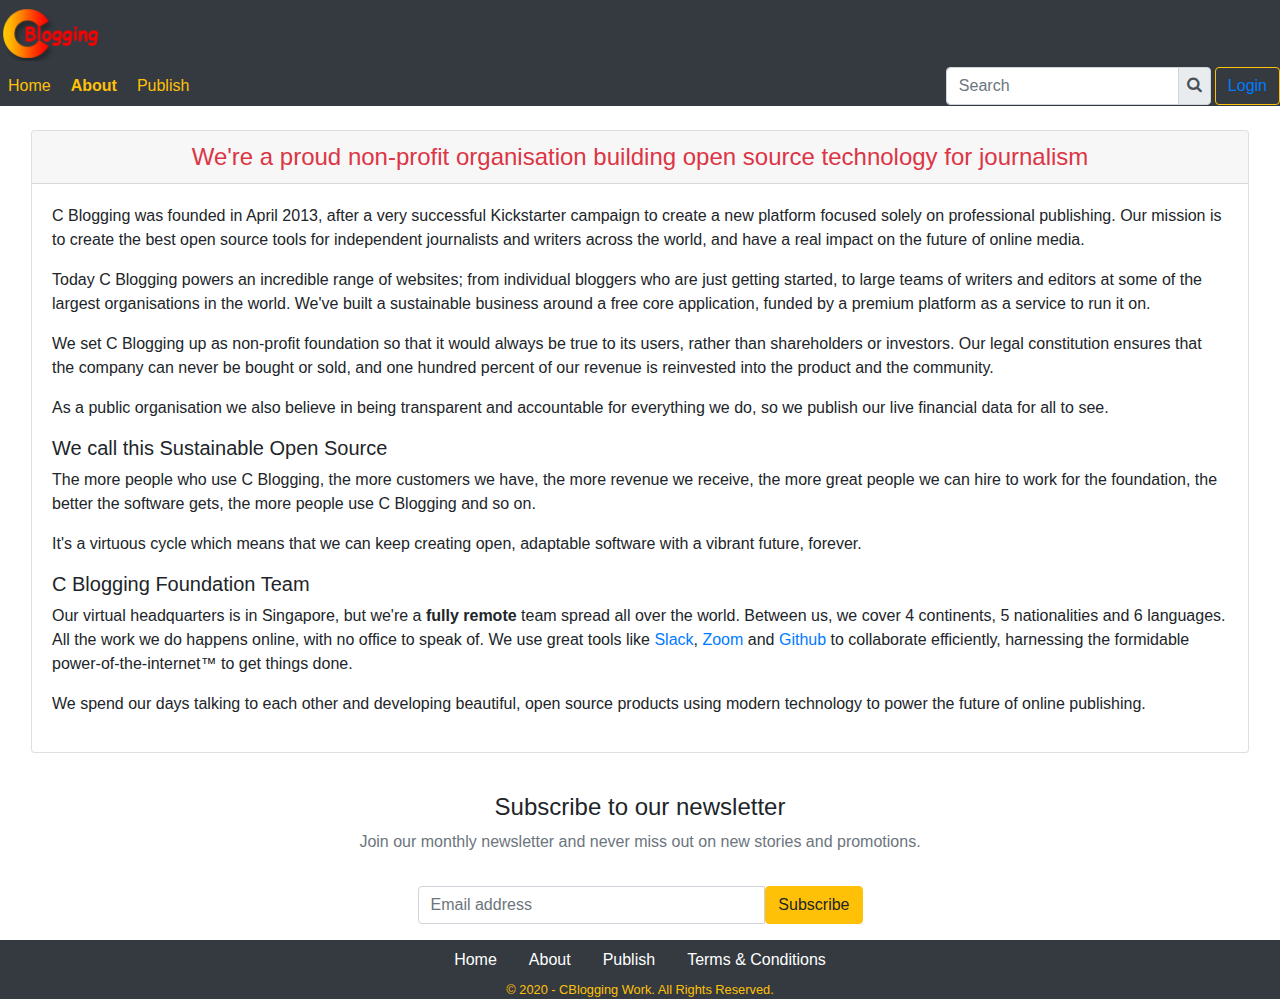
<file: about.html>
<!DOCTYPE html>
<html lang="en">
<head>
    <meta charset="UTF-8">
    <meta name="viewport" content="width=device-width, initial-scale=1.0">
    <title>SimpliBlog</title>
    <!-- CSS only -->
    <link rel="stylesheet" href="css/bootstrap.min.css" type="text/css">
    <link rel="stylesheet" href="css/font-awesome.min.css" type="text/css">
    <link rel="stylesheet" href="css/styles.css" type="text/css">
</head>
<body>
    
    <!-- header -->
    <header>
        <nav class="my-navbar navbar-expand-lg navbar-dark bg-dark ">
            <a class="navbar-brand" href="index.html"> <img src="images/c-logo.png" 
                alt="c_blog_logo" class="img-fluid" width="100" height="30"> </a>
            <button class="navbar-toggler" type="button" data-toggle="collapse" data-target="#navbar-supported-content" 
                    aria-controls="navbar-supported-content" aria-expanded="false" aria-label="Toggle navigation">
                    <span class="navbar-toggler-icon"></span>
            </button>
            <div class="collapse navbar-collapse" id="navbar-supported-content">
                <ul class="navbar-nav mr-auto mt-lg-0">
                    <li class="navr-item active pr-1"> 
                        <a class="nav-link text-warning" href="index.html"> Home </a> 
                    </li>
                    <li class="nav-item pr-1"> 
                        <a class="nav-link text-warning font-weight-bold" href="about.html"> About </a> 
                    </li>
                    <li class="nav-item pr-1"> 
                        <a class="nav-link text-warning" href="blog_post.html"> Publish </a> 
                    </li>
                </ul>
                <form class="form-inline">
                    <div class="mb-2 mb-lg-0 input-group">
                      <input type="text" class="form-control" placeholder="Search" aria-label="Username" 
                      aria-describedby="basic-addon1">
                      <div class="input-group-append">
                        <span class="input-group-text fa fa-search p-2" id="search"></span>
                      </div>
                    </div>
                </form>
                <button class="btn btn-outline-warning justify-content-centers ml-1" type="submit">
                    <a href="login_pg.html" target="_self" class="my-text-warning">Login</a>
                </button>            
            </div>
        </nav>
    </header>
    <!-- end header -->

    <!--start main-->
    <main class="main">
        <div class="container-fluid mt-4">
            <div class="row m-3">
                <article class="card mb-4">
                  <header class="card-header">
                      <h4 class="card-title text-danger text-center my-auto">We're a proud non-profit 
                          organisation building open source 
                          technology for journalism</h4>
                  </header>
              
                  <div class="card-body">
                      <p>C Blogging was founded in April 2013, after a very successful 
                          Kickstarter campaign to create a new platform focused solely on professional publishing. 
                          Our mission is to create the best open source tools for independent journalists and 
                          writers across 
                          the world, and have a real impact on the future of online media.</p>
                      <p>Today C Blogging powers an incredible range of websites; from individual bloggers 
                          who are 
                          just getting started, to large teams of writers and editors at some of the largest
                           organisations in the world. We've built a sustainable business around a free core
                            application, funded by a premium platform as a service to run it on.</p>
                      <p>We set C Blogging up as non-profit foundation so that it would always be true to its 
                          users, rather than shareholders or investors. Our legal constitution ensures that 
                          the company can never be bought or sold, and one hundred percent of our revenue
                           is reinvested into the product and the community.</p>
                      <p>As a public organisation we also believe in being transparent and accountable for 
                          everything we do, so we publish our live financial data for all to see.</p>
    
                      <h5>We call this Sustainable Open Source</h5>
                
                      <p>The more people who use C Blogging, the more customers we have, the more 
                          revenue we receive, the more great people we can hire to work for the 
                          foundation, the better the software gets, the more people use C Blogging and so on.</p>
                      <p>It's a virtuous cycle which means that we can keep creating open, 
                          adaptable software with a vibrant future, forever.</p>
          
                      <h5>C Blogging Foundation Team</h5>
      
                      <p>Our virtual headquarters is in Singapore, 
                          but we're a <strong>fully remote</strong> team spread all over the world. 
                          Between us, we cover 4 continents, 5 nationalities and 6 languages. 
                          All the work we do happens online, with no office to speak of. 
                          We use great tools like 
                          <a href="https://slack.com" target="_blank" 
                          rel="noopener noreferrer nofollow">Slack</a>, 
                          <a href="https://zoom.us" target="_blank" 
                          rel="noopener noreferrer nofollow">Zoom</a> and 
                          <a href="https://github.com" target="_blank" 
                          rel="noopener noreferrer nofollow">Github</a> 
                          to collaborate efficiently, harnessing the formidable power-of-the-internet™ 
                          to get things done.</p>
                      <p>We spend our days talking to each other and developing beautiful,
                           open source products using modern technology to power the future 
                           of online publishing.</p>
                </article>
                <!-- /.card -->
            </div>
          </div>
    </main>
    <!--end main-->

    <!--start newsletter-->
    <div class="site-newsletter">
        <div class="container">
          <div class="text-center">
            <h3 class="h4 mb-2">Subscribe to our newsletter</h3>
            <p class="text-muted">Join our monthly newsletter and never miss out on new stories and promotions.</p>
    
            <div class="row">
              <div class="col-xs-12 col-sm-9 col-md-7 col-lg-5 ml-auto mr-auto">
                <div class="input-group mb-3 mt-3">
                  <input type="text" class="form-control" placeholder="Email address" aria-label="Email address">
                  <span class="input-group-btn">
                    <button class="btn btn-warning" type="button">Subscribe</button>
                  </span>
                </div>
              </div>
            </div>
          </div>
        </div>
      </div>
    <!--end newsletter-->
    
     <!-- footer -->
    <footer>
        <div class="container-fluid bg-dark">
            <div class="row justify-content-center">
                <ul class="nav">
                    <li class="nav-item"> <a class="nav-link text-white active" 
                        href="index.html">Home </a> </li>
                    <li class="nav-item"> <a class="nav-link text-white" href="about.html"> About </a></li>
                    <li class="nav-item"> <a class="nav-link text-white" href="blog_post.html">Publish</a> </li>
                    <li class="nav-item"> <a class="nav-link text-white" href="terms_and_condition.html">Terms & Conditions</a></li>
                </ul>
            </div>
            <div class="row justify-content-center">
                <small class="text-warning">&copy; 2020 - CBlogging Work. All Rights Reserved. </small>
            </div>
        </div>
    </footer>
    <!-- end footer -->

    <!-- JS only-->
    <script src="js/jquery-3.5.1.min.js"></script>
    <script src="js/bootstrap.min.js"></script> 
    <script src="js/custom_script.js"></script>
</body>
</html>
</file>
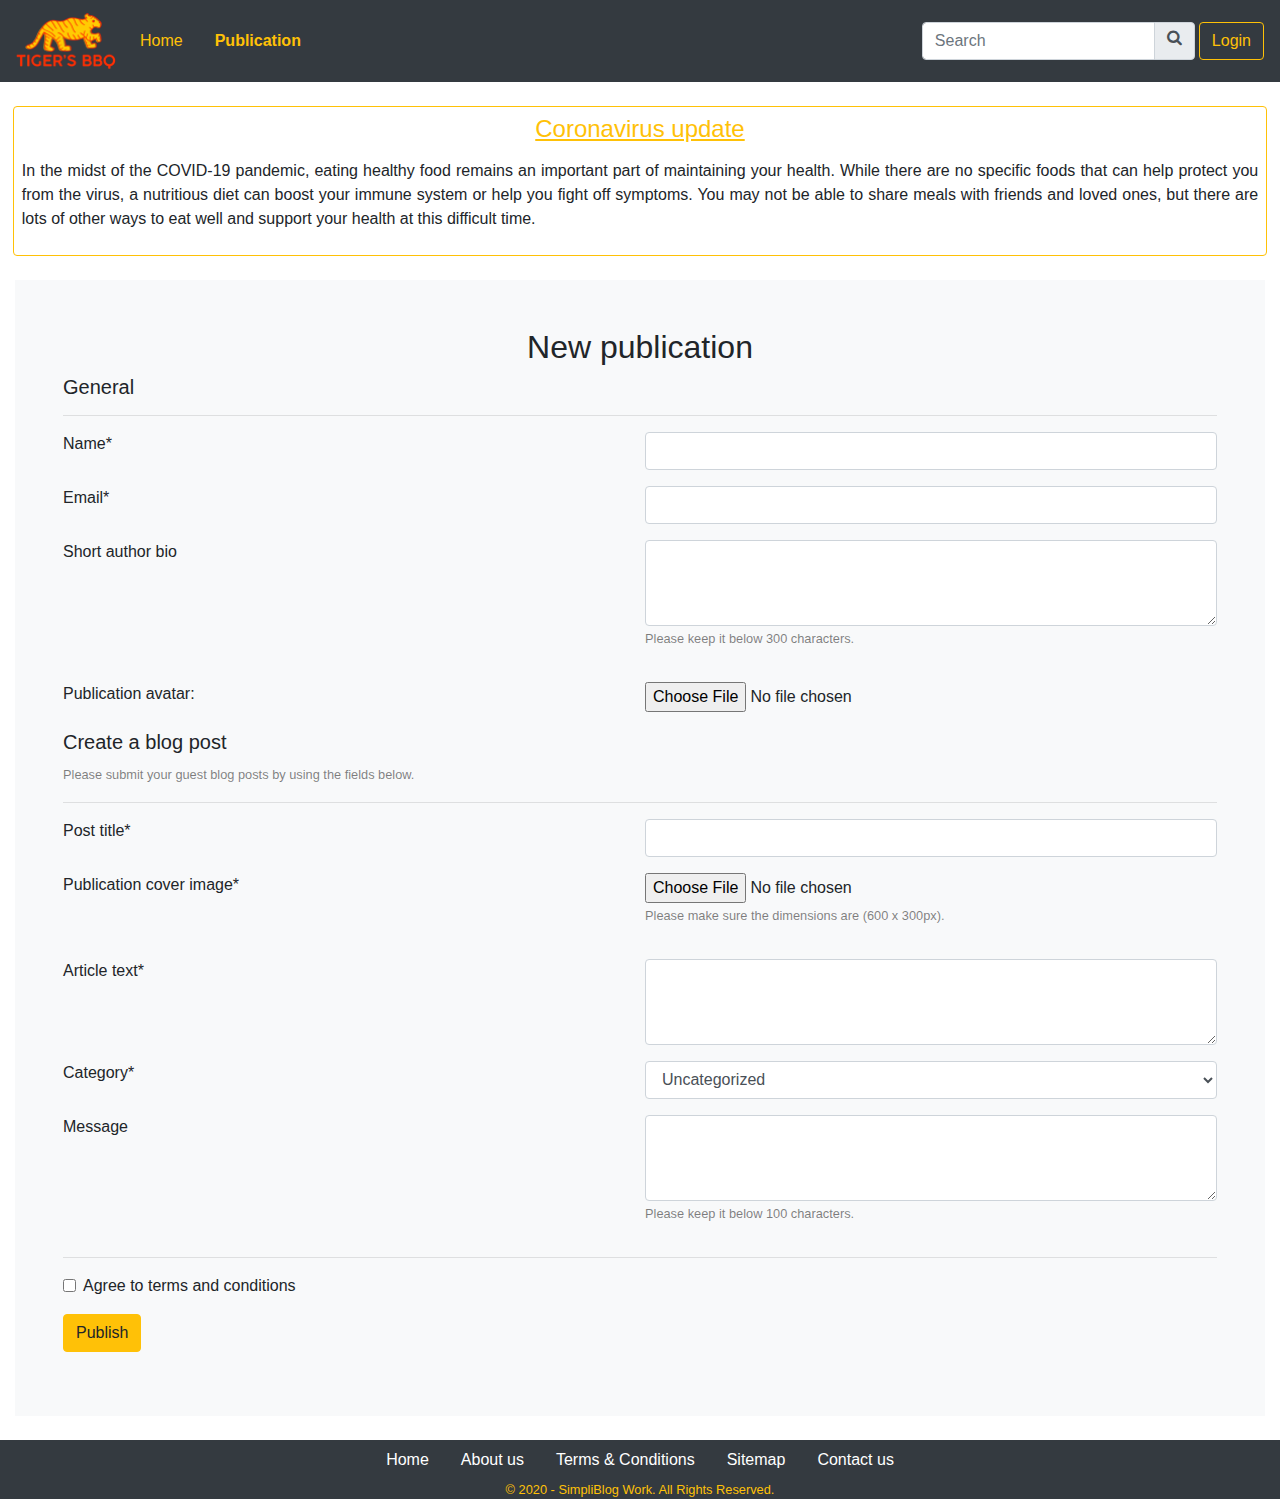
<file: blog_post.html>
<!DOCTYPE html>
<html lang="en">
<head>
    <meta charset="UTF-8">
    <meta name="viewport" content="width=device-width, initial-scale=1.0">
    <title>SimpliBlog</title>
    <!-- CSS only -->
    <link rel="stylesheet" href="css/bootstrap.min.css" type="text/css">
    <link rel="stylesheet" href="css/font-awesome.min.css" type="text/css">
    <link rel="stylesheet" href="css/styles.css" type="text/css">
</head>
<body>
    <!-- header -->
    <header>
        <nav class="navbar navbar-expand-md navbar-dark bg-dark ">
            <a class="navbar-brand" href="#"> <img src="images/logo.png" alt="logo" class="img-fluid" width="100" height="30"> </a>
            <button class="navbar-toggler" type="button" data-toggle="collapse" data-target="#navbar-supported-content" 
                    aria-controls="navbar-supported-content" aria-expanded="false" aria-label="Toggle navigation">
                    <span class="navbar-toggler-icon"></span>
            </button>
            <div class="collapse navbar-collapse" id="navbar-supported-content">
                <ul class="navbar-nav mr-auto mt-2 mt-lg-0">
                    <li class="navr-item active pr-3"> 
                        <a class="nav-link text-warning" href="index.html"> Home </a> 
                    </li>
                    <li class="nav-item pr-3"> 
                        <a class="nav-link text-warning font-weight-bold" href="blog_post.html"> Publication </a> 
                    </li>
                </ul>
                <form class="form-inline">
                    <div class="input-group">
                      <input type="text" class="form-control" placeholder="Search" aria-label="Username" 
                      aria-describedby="basic-addon1">
                      <div class="input-group-append">
                        <span class="input-group-text fa fa-search" id="search"></span>
                      </div>
                    </div>
                </form>
                <button class="btn btn-outline-warning justify-content-centers ml-1" type="submit">
                    <a href="login_pg.html" target="_blank" class="text-warning">Login</a>
                </button>            
            </div>
        </nav>
    </header>
    <!-- end header -->

    <div class="main">
        <div class="container-fluid mt-4">
            <div class="row">
                <div id="coronavirus-box" class="border border-warning rounded">
                    <h4 class="text-center text-warning mt-2"><u>Coronavirus update</u></h4>
                    <p class="p-2">In the midst of the COVID-19 pandemic, eating healthy food remains an important part of maintaining your health. While there are no specific foods that can help protect you from the virus, a nutritious diet can boost your immune system or help you fight off symptoms. You may not be able to share meals with friends and loved ones, but there are lots of other ways to eat well and support your health at this difficult time.</p>
                 </div>
            </div>
            <form class="mt-4 mb-4 bg-light p-5" name="myPublicationForm" action="/action_page.php" onsubmit="return validate_Publication_Form()" method="POST">
                <h2 class="text-center">New publication</h2>
                <h5>General</h5>
                <hr />
                <div class="form-row form-group">
                    <div class="col-md-4"><label for="userid">Name*</label></div>
                    <div class="col-md-6 offset-2"><input class="form-control" type="text" name="name" required></div>
                </div>
                <div class="form-row form-group">
                    <div class="col-md-4"><label for="email">Email*</label></div>
                    <div class="col-md-6 offset-2"><input class="form-control" type="email" name="email" required></div>
                </div>
                <div class="form-row form-group">
                    <div class="col-md-4"><label for="userid">Short author bio</label></div>
                    <div class="col-md-6 offset-2">
                        <textarea class="form-control" id="short_author_bio" autocomplete="on" rows="3" cols="30"></textarea>
                        <p class="text-black-50"><small>Please keep it below 300 characters.</small></p>
                    </div>
                </div>
                <div class="form-row form-group"> 
                    <div class="col-md-4"><label>Publication avatar:</label></div>
                    <div class="col-md-6 offset-2"><input id="image" type="file" name="publication_avatar" placeholder="Profile Photo" capture></div>
                </div>
                <h5>Create a blog post</h5>
                <p class="text-black-50"><small>Please submit your guest blog posts by using the fields below.</small></p>
                <hr />
                <div class="form-row form-group">
                    <div class="col-md-4"><label for="post_title">Post title*</label></div>
                    <div class="col-md-6 offset-2"><input class="form-control" type="text" name="tagline" required></div>
                </div>
                <div class="form-row form-group"> 
                    <div class="col-md-4"><label>Publication cover image*</label></div>
                    <div class="col-md-6 offset-2"><input id="image" type="file" name="publication_cover_image" placeholder="Photo" required="" capture>
                    <p class="text-black-50"><small>Please make sure the dimensions are (600 x 300px).</small></p>
                    </div>
                </div>
                <div class="form-row form-group">
                    <div class="col-md-4"><label for="article_text">Article text*</label></div>
                    <div class="col-md-6 offset-2">
                        <textarea class="form-control" id="article_text" autocomplete="on" rows="3" cols="30" required></textarea>
                    </div>
                </div>
                <div class="form-row form-group">
                    <div class="col-md-4">
                        <label for="category">Category*</label>
                    </div>
                    <div class="col-md-6 offset-2">
                        <select id="category" class="form-control">
                            <option value="1"> Uncategorized</option>
                            <option value="22"> Announcement</option>
                            <option value="42"> WordPress Tutorials</option>
                            <option value="8765"> Showcases</option>
                            <option value="65"> Marketing</option>
                    </select>
                    </div>
                </div>
                <div class="form-row form-group">
                    <div class="col-md-4"><label for="message">Message</label></div>
                    <div class="col-md-6 offset-2">
                        <textarea class="form-control" id="message" autocomplete="on" rows="3" cols="30"></textarea>
                        <p class="text-black-50"><small>Please keep it below 100 characters.</small></p>
                    </div>
                </div>
                <hr/>
                <div class="form-group">
                    <div class="form-check">
                      <input class="form-check-input" type="checkbox" value="" id="invalidCheck" required>
                      <label class="form-check-label" for="invalidCheck">
                        Agree to terms and conditions
                      </label>
                      <div class="invalid-feedback">
                        You must agree before submitting.
                      </div>
                    </div>
                  </div>
                  <div class="form-group">
                    <button class="btn btn-warning" type="submit" name="publish">Publish</button>
                  </div>
            </form>       
        </div>
    </div>
               
    <footer>
        <div class="container-fluid bg-dark">
            <div class="row justify-content-center">
                <ul class="nav">
                    <li class="nav-item"> <a class="nav-link text-white active" href="#">Home </a> </li>
                    <li class="nav-item"> <a class="nav-link text-white" href="#"> About us</a></li>
                    <li class="nav-item"> <a class="nav-link text-white" href="#">Terms & Conditions</a></li>
                    <li class="nav-item"> <a class="nav-link text-white" href="#">Sitemap </a> </li>
                    <li class="nav-item"> <a class="nav-link text-white" href="#"> Contact us </a></li>
                </ul>
            </div>
            <div class="row justify-content-center">
                <small class="text-warning">&copy; 2020 - SimpliBlog Work. All Rights Reserved. </small>
            </div>
        </div>
    </footer>
    <!-- end footer -->
    

    <!-- JS only-->
    <script src="js/jquery-3.5.1.min.js"></script>
    <script src="js/bootstrap.min.js"></script> 
    <script src="js/custom_script.js"></script>
</body>
</html>
</file>
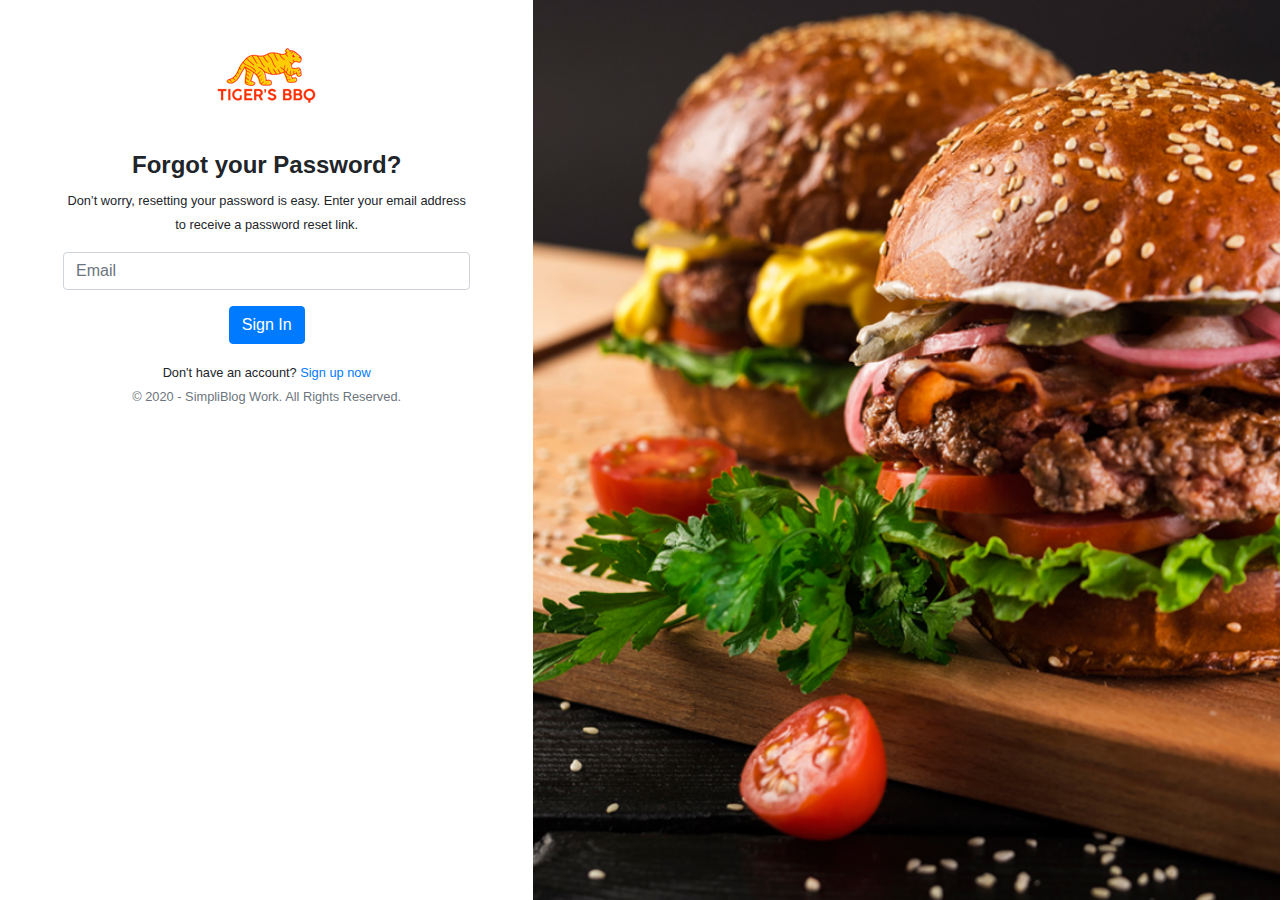
<file: forgot-password.html>
<!DOCTYPE html>
<html lang="en">
<head>
    <meta charset="UTF-8">
    <meta name="viewport" content="width=device-width, initial-scale=1.0">
    <title>SimpliBlog</title>
    <!-- CSS only -->
    <link rel="stylesheet" href="css/bootstrap.min.css" type="text/css">
    <link rel="stylesheet" href="css/font-awesome.min.css" type="text/css">
    <link rel="stylesheet" href="css/styles.css" type="text/css">
</head>
<body>
    <!-- main -->
    <div class="container-fluid">
        <div class="row">
            <div class="col-12 col-sm-12 col-lg-5 text-center">
                <!-- Form Login -->
                <div class="card d-block w-100 no_border">
                    <div class="card-header my_card_header mt-5">
                        <img src="images/logo.png" alt="logo image">
                    </div>
                    <div class="card-body p-5">
                        <h4 class="card-title font-weight-bold mb-2">Forgot your Password?</h4>
                        <p class="card-text">
                            <small>Don’t worry, resetting your password is easy.
                                Enter your email address to receive a password
                                reset link.</small>
                        </p>
                        <form name="mySigninForm" action="/action_page.php" onsubmit="return validate_Signin_Form()" method="POST">
                            <!-- form-group// -->
                            <div class="form-group">
                                <input class="form-control" placeholder="Email" type="email" required>
                            </div> 
                            <!-- form-group // -->
                            <div class="form-group">
                                <button type="submit" class="btn btn-primary" name="login">Sign In</button>
                            </div> 
                            <!-- form-group// -->
                        </form>
                        <div class="redirect">
                            <small>Don't have an account?<a href="register.html"> Sign up now</a></small>
                        </div>
                        <div class="card-footer my_card_footer text-muted">
                            <small>&copy; 2020 - SimpliBlog Work. All Rights Reserved. </small>
                        </div>
                    </div> 
                    <!-- card-body // -->
                </div> 
                <!-- card // -->
            </div>
            <div class="col-12 col-lg-7 hidden-md hidden-sm hidden-xs my_card_bg_image">
                <div class="transbox">
                </div>
              </div>
        </div>
    </div>
    <!-- end main -->
    
    <!-- JS only-->
    <script src="js/jquery-3.5.1.min.js"></script>
    <script src="js/bootstrap.min.js"></script>    
    <script src="js/custom_script.js"></script>
</body>
</html>
</file>
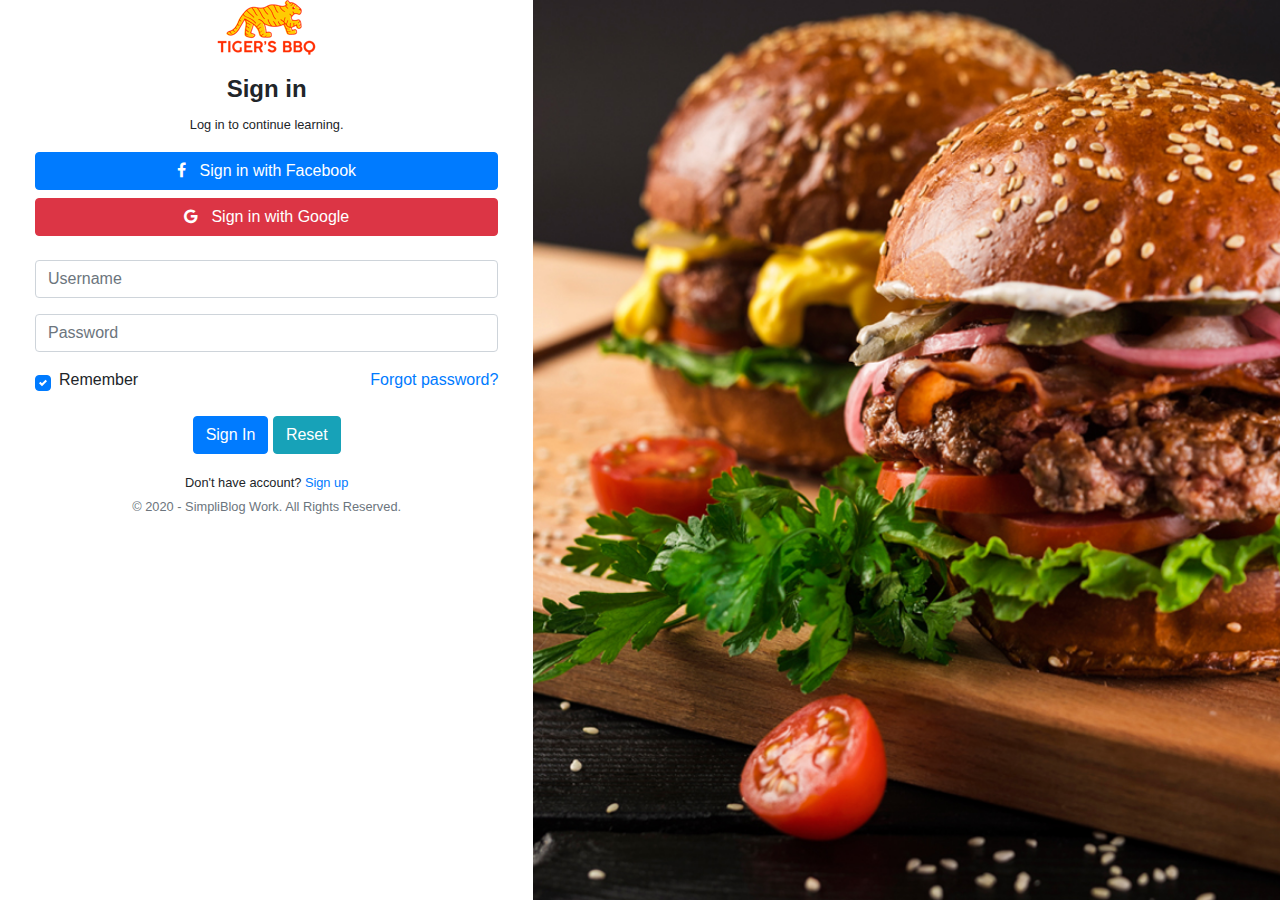
<file: login_pg.html>
<!DOCTYPE html>
<html lang="en">
<head>
    <meta charset="UTF-8">
    <meta name="viewport" content="width=S, initial-scale=1.0">
    <title>SimpliBlog</title>
    <!-- CSS only -->
    <link rel="stylesheet" href="css/bootstrap.min.css" type="text/css">
    <link rel="stylesheet" href="css/font-awesome.min.css" type="text/css">
    <link rel="stylesheet" href="css/styles.css" type="text/css">
</head>
<body>
    <!-- main -->
    <div class="container-fluid overflow-hidden">
        <div class="row">
            <div class="col-12 col-sm-12 col-lg-5 text-center">
                <!-- Form Login -->
                <div class="card d-block w-100 no_border">
                    <div class="card-header my_card_header">
                        <img src="images/logo.png" alt="logo image">
                    </div>
                    <div class="card-body">
                        <h4 class="card-title font-weight-bold mb-2">Sign in</h4>
                        <p class="card-text">
                            <small>Log in to continue learning.</small>
                        </p>
                        <form name="mySigninForm" action="/action_page.php" onsubmit="return validate_Signin_Form()" method="POST">
                            <a href="https://www.facebook.com/" target="_blank" 
                               class="btn btn-primary btn-block mb-2 text-white"> 
                                <i class="fa fa-facebook"></i> &nbsp; Sign in with Facebook
                            </a>
                            <a href="https://accounts.google.com/signin/v2/identifier?continue=https%3A%2F%2Fmail.google.com%2Fmail%2F&service=mail&sacu=1&rip=1&flowName=GlifWebSignIn&flowEntry=ServiceLogin" 
                            class="btn btn-danger btn-block mb-4" target="_blank"> 
                                <i class="fa fa-google"></i> &nbsp; Sign in with Google
                            </a>
                            <!-- form-group// -->
                            <div class="form-group">
                                <input class="form-control" placeholder="Username" type="text" required>
                            </div> 
                            <!-- form-group// -->
                            <div class="form-group">
                                <input class="form-control" placeholder="Password" type="password" required>
                            </div> 
                            <!-- form-group// -->
                            <div class="form-group clearfix">
                                <a href="forgot-password.html" class="float-right">Forgot password?</a>
                                <label class="float-left custom-control custom-checkbox"> <input type="checkbox"
                                        class="custom-control-input" checked="true">
                                    <span class="custom-control-label"> Remember </span>
                                </label>
                            </div> 
                            <!-- form-group // -->
                            <div class="form-group">
                                <button type="submit" class="btn btn-primary" name="login">Sign In</button>
                                <button type="reset" class="btn btn-info">Reset</button>  
                            </div> 
                            <!-- form-group// -->
                        </form>
                        <div class="redirect">
                            <small>Don't have account? <a href="register.html">Sign up</a></small>
                        </div>                       
                        <div class="card-footer my_card_footer text-muted" >
                            <small>&copy; 2020 - SimpliBlog Work. All Rights Reserved. </small>
                        </div>
                    </div> 
                    <!-- card-body // -->
                </div> 
                <!-- card // -->
            </div>
            <div class="col-12 col-lg-7 hidden-md hidden-sm hidden-xs my_card_bg_image">
              <div class="transbox"></div>
            </div>
        </div>
    </div>
    <!-- end main -->
    
    <!-- JS only-->
    <script src="js/jquery-3.5.1.min.js"></script>
    <script src="js/bootstrap.min.js"></script>    
    <script src="js/custom_script.js"></script>
</body>
</html>
</file>
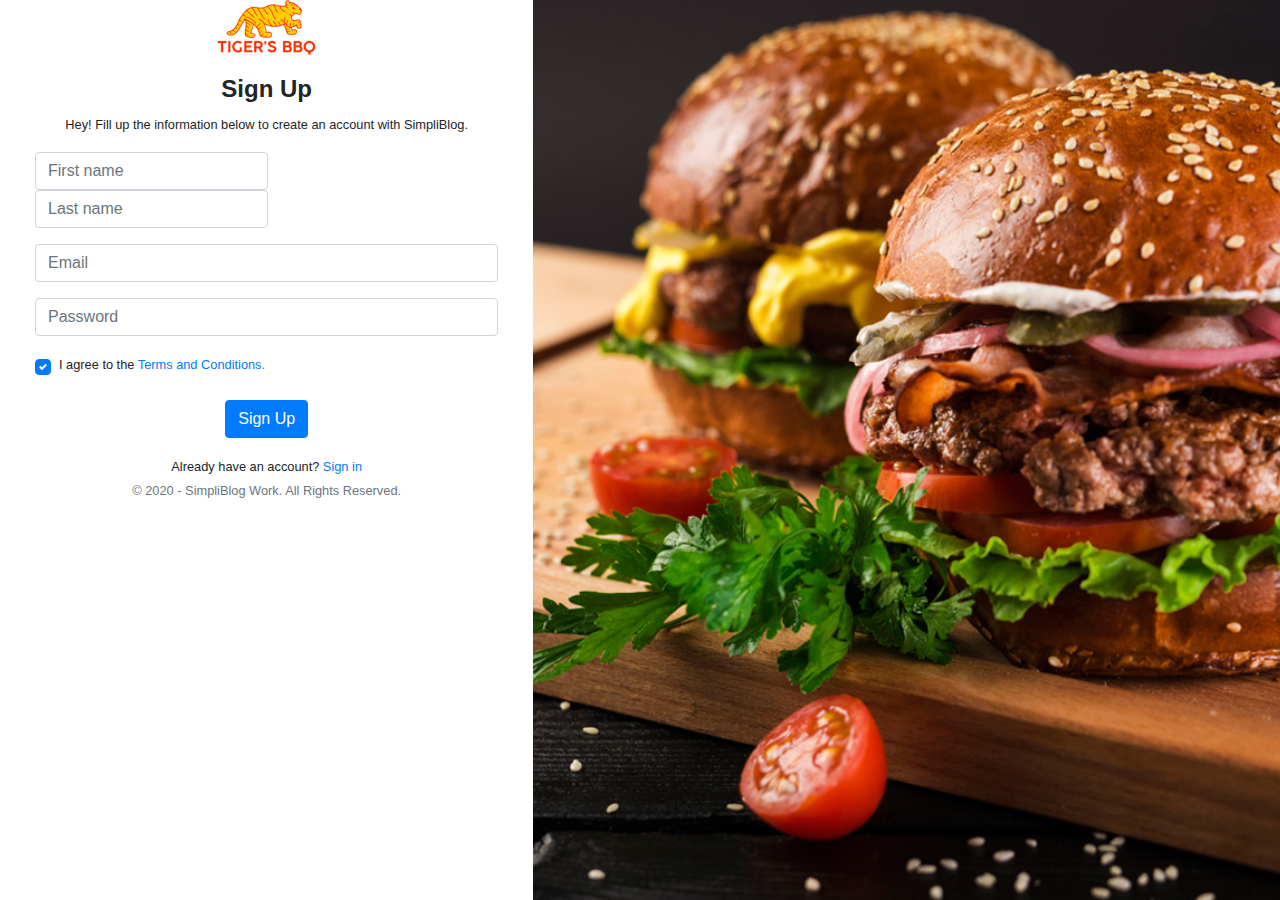
<file: register.html>
<!DOCTYPE html>
<html lang="en">
<head>
    <meta charset="UTF-8">
    <meta name="viewport" content="width=device-width, initial-scale=1.0">
    <title>SimpliBlog</title>
    <!-- CSS only -->
    <link rel="stylesheet" href="css/bootstrap.min.css" type="text/css">
    <link rel="stylesheet" href="css/font-awesome.min.css" type="text/css">
    <link rel="stylesheet" href="css/styles.css" type="text/css">
</head>
<body>
        <!-- main -->
        <div class="container-fluid">
            <div class="row">
                <div class="col-12 col-sm-12 col-lg-5 text-center">
                    <!-- Form Login -->
                    <div class="card text-center d-block w-100 no_border">
                        <div class="card-header my_card_header">
                            <img src="images/logo.png" alt="logo image">
                        </div>
                        <div class="card-body">
                            <h4 class="card-title font-weight-bold mb-2">Sign Up</h4>
                            <p class="card-text">
                                <small>Hey! Fill up the information below to create an account with SimpliBlog.</small> 
                            </p>
                            <form name="mySignupForm" 
                                  action="/action_page.php" 
                                  onsubmit="return validate_Signup_Form()" 
                                  method="POST">

                                <!-- form-group// -->
                                <div class="form-group form-inline">
                                    <input class="form-control" placeholder="First name" type="text" required>
                                    <input class="form-control" placeholder="Last name" type="text" required>
                                </div> 
                                <!-- form-group// -->
                                <div class="form-group">
                                    <input class="form-control" placeholder="Email" type="email" required>
                                </div> 
                                
                                <!-- form-group// -->
                                <div class="form-group">
                                    <input class="form-control" placeholder="Password" type="password" required>
                                </div> 
                                <!-- form-group// -->
                                <div class="form-group clearfix">
                                    <label class="float-left custom-control custom-checkbox"> <input type="checkbox"
                                            class="custom-control-input" checked="true">
                                        <span class="custom-control-label"> 
                                            <small>I agree to the <a href="#">Terms and Conditions.</a> </small> 
                                        </span>
                                    </label>
                                </div> 
                                <!-- form-group // -->
                                <div class="form-group">
                                    <button type="submit" class="btn btn-primary" name="register">Sign Up</button>
                                </div> 
                                <!-- form-group// -->
                            </form>
                            <!--end form //-->
                            <div class="redirect"> 
                                <small>Already have an account?<a href="login_pg.html"> Sign in</a></small> 
                            </div>
                            <div class="card-footer my_card_footer text-muted">
                                <small>&copy; 2020 - SimpliBlog Work. All Rights Reserved. </small>
                            </div>
                        </div> 
                        <!-- card-body // -->
                    </div> 
                    <!-- card // -->
                </div>
                <div class="col-12 col-lg-7 hidden-md hidden-sm hidden-xs my_card_bg_image">
                    <div class="transbox">
                    </div>
                  </div>
            </div>
        </div>
        <!-- end main -->
    <!-- JS only-->
    <script src="js/jquery-3.5.1.min.js"></script>
    <script src="js/bootstrap.min.js"></script>    
    <script src="js/custom_script.js"></script>
</body>
</html>
</file>
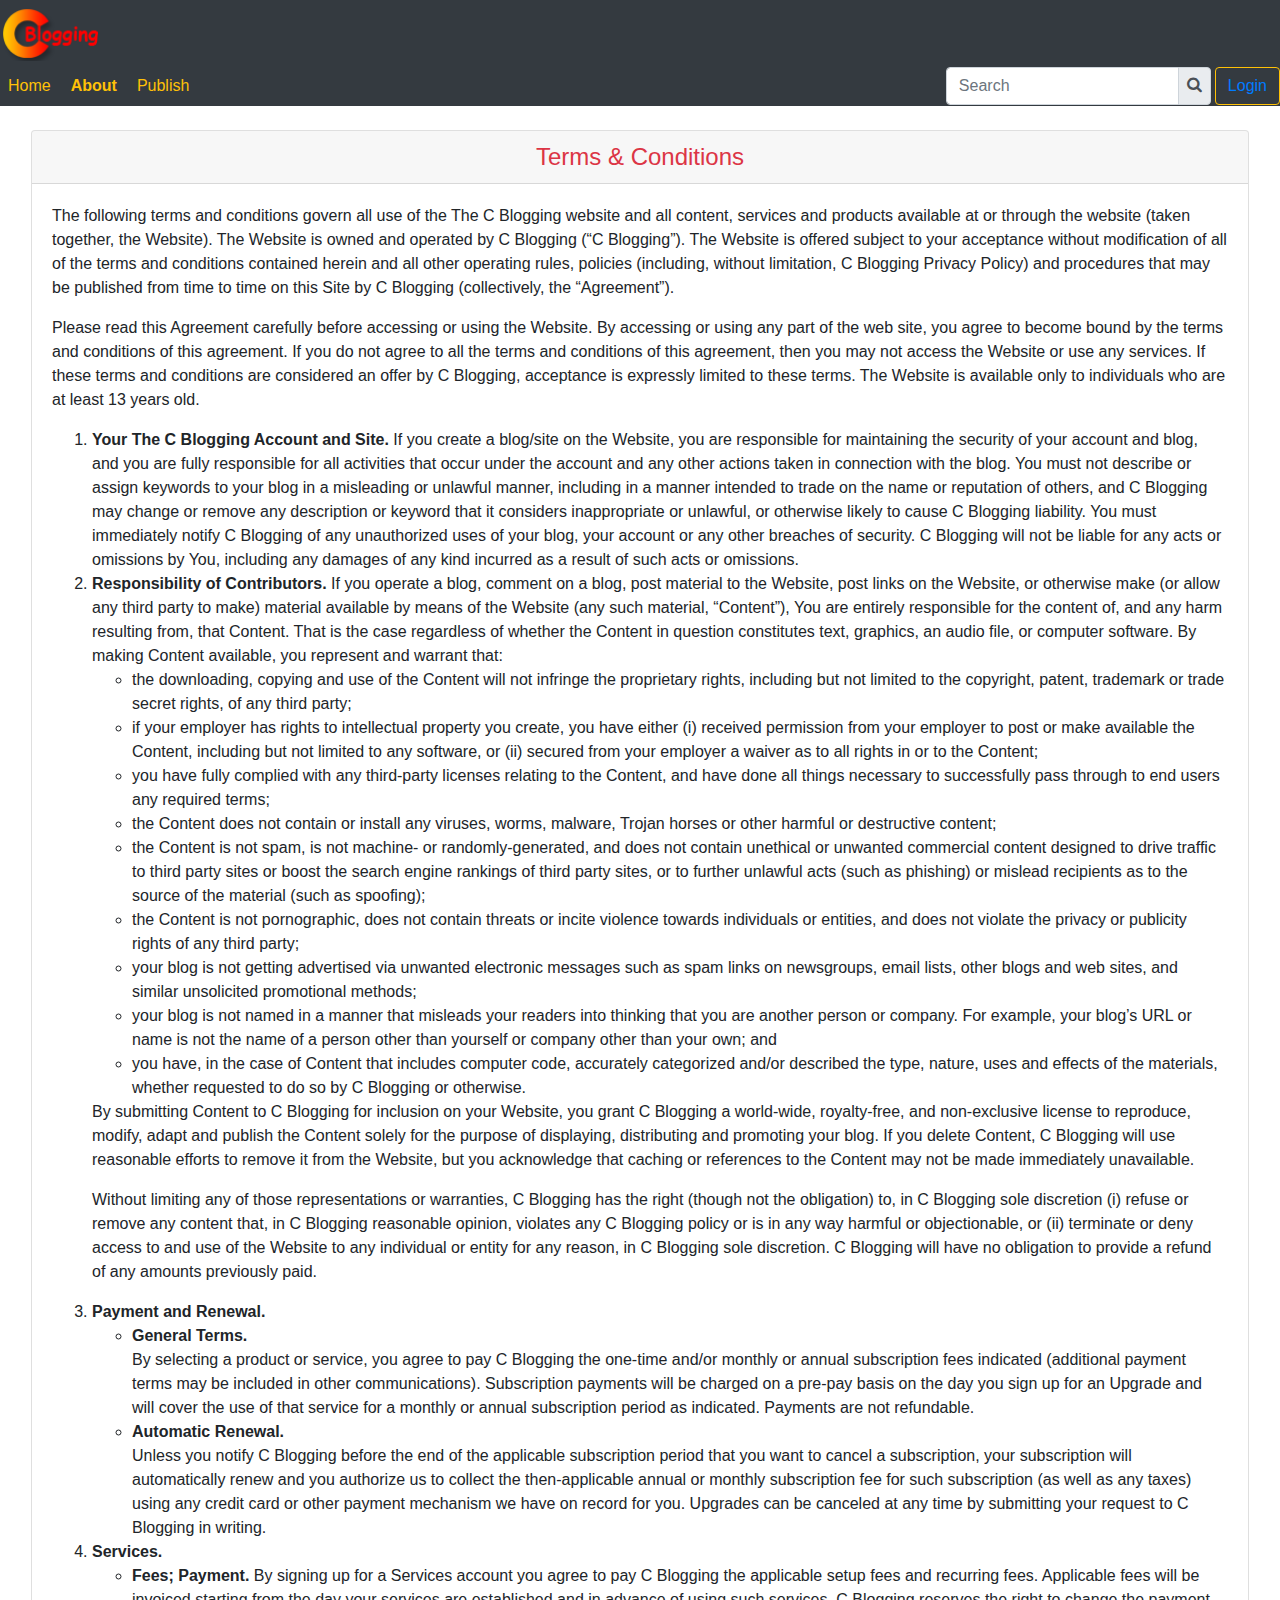
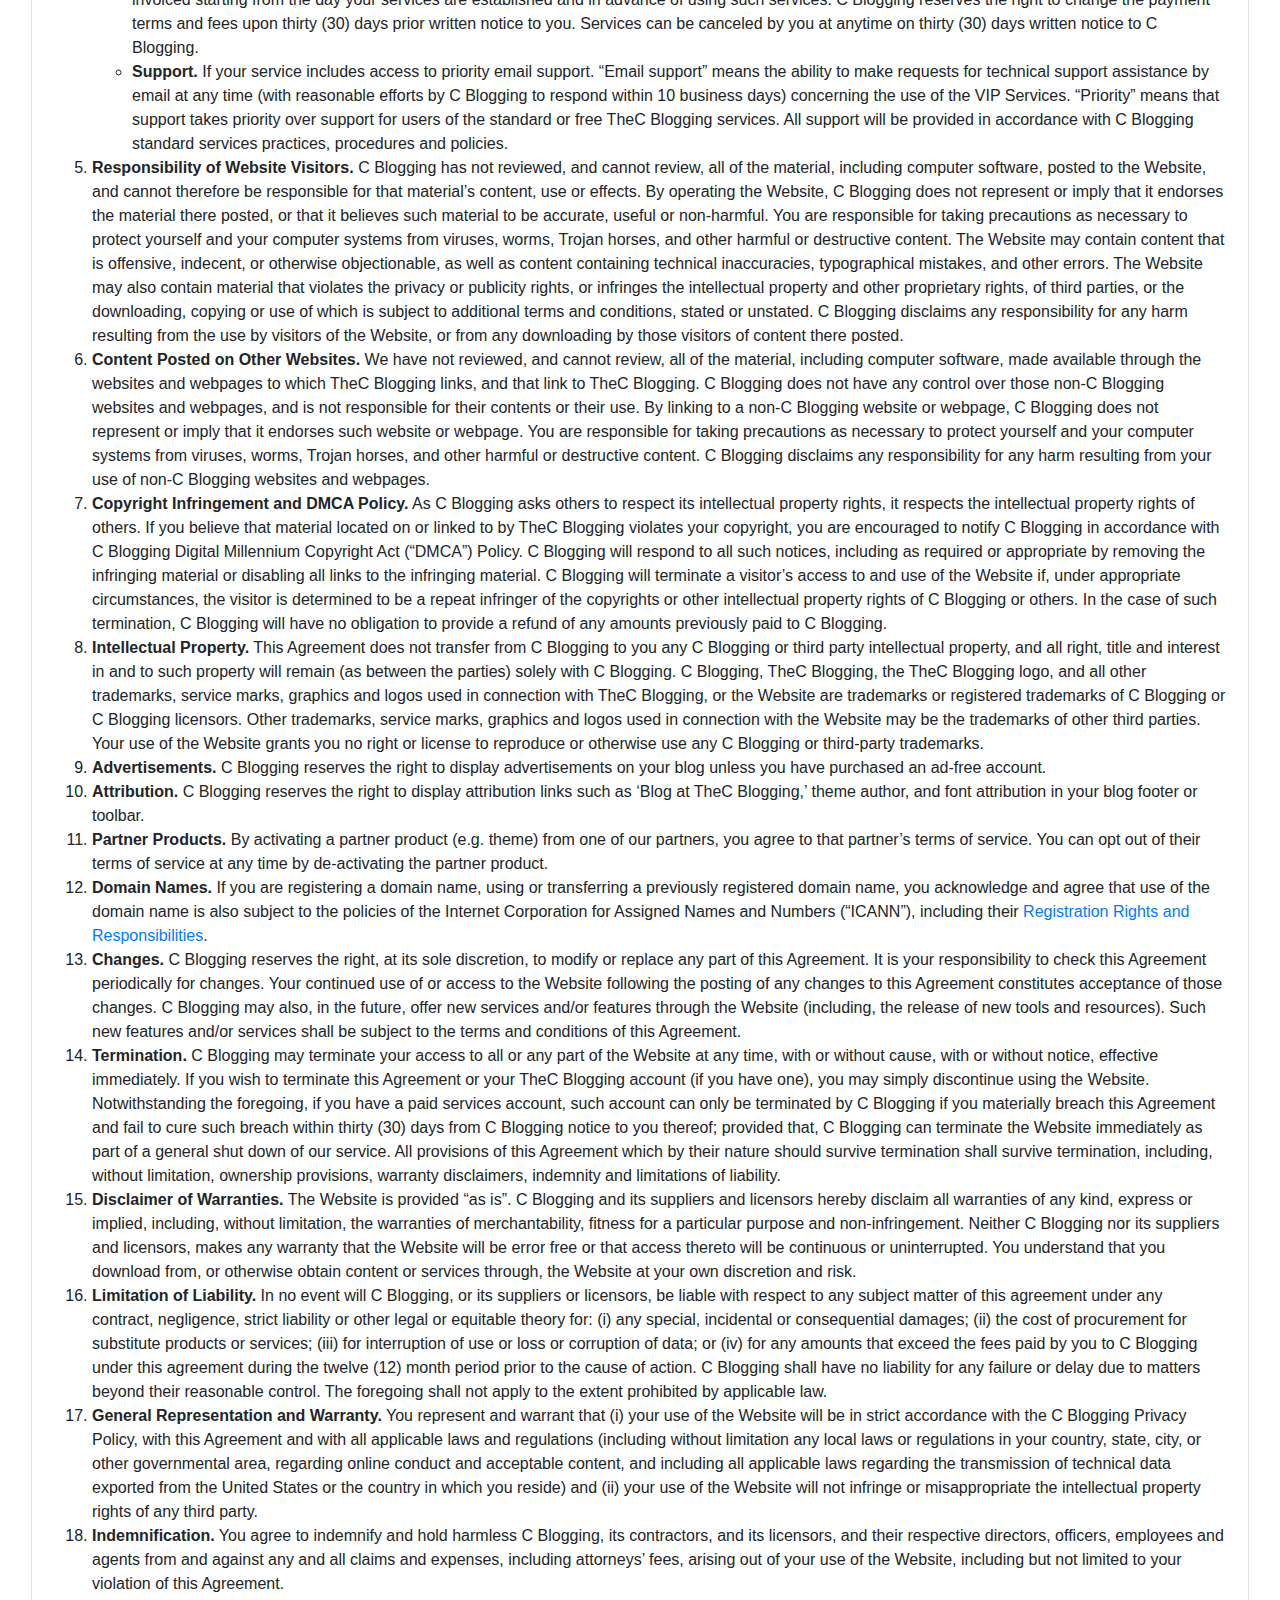
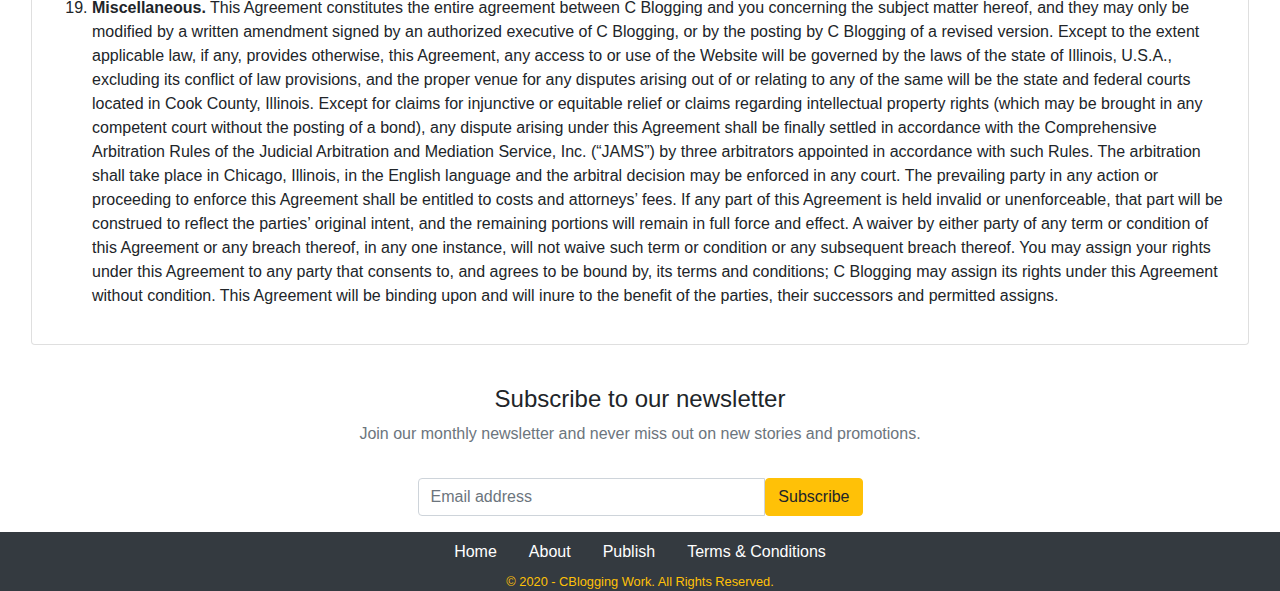
<file: terms_and_condition.html>
<!DOCTYPE html>
<html lang="en">
<head>
    <meta charset="UTF-8">
    <meta name="viewport" content="width=device-width, initial-scale=1.0">
    <title>SimpliBlog</title>
    <!-- CSS only -->
    <link rel="stylesheet" href="css/bootstrap.min.css" type="text/css">
    <link rel="stylesheet" href="css/font-awesome.min.css" type="text/css">
    <link rel="stylesheet" href="css/styles.css" type="text/css">
</head>
<body>
    
    <!-- header -->
    <header>
        <nav class="my-navbar navbar-expand-lg navbar-dark bg-dark ">
            <a class="navbar-brand" href="index.html"> <img src="images/c-logo.png" 
                alt="c_blog_logo" class="img-fluid" width="100" height="30"> </a>
            <button class="navbar-toggler" type="button" data-toggle="collapse" data-target="#navbar-supported-content" 
                    aria-controls="navbar-supported-content" aria-expanded="false" aria-label="Toggle navigation">
                    <span class="navbar-toggler-icon"></span>
            </button>
            <div class="collapse navbar-collapse" id="navbar-supported-content">
                <ul class="navbar-nav mr-auto mt-lg-0">
                    <li class="navr-item active pr-1"> 
                        <a class="nav-link text-warning" href="index.html"> Home </a> 
                    </li>
                    <li class="nav-item pr-1"> 
                        <a class="nav-link text-warning font-weight-bold" href="about.html"> About </a> 
                    </li>
                    <li class="nav-item pr-1"> 
                        <a class="nav-link text-warning" href="blog_post.html"> Publish </a> 
                    </li>
                </ul>
                <form class="form-inline">
                    <div class="mb-2 mb-lg-0 input-group">
                      <input type="text" class="form-control" placeholder="Search" aria-label="Username" 
                      aria-describedby="basic-addon1">
                      <div class="input-group-append">
                        <span class="input-group-text fa fa-search p-2" id="search"></span>
                      </div>
                    </div>
                </form>
                <button class="btn btn-outline-warning justify-content-centers ml-1" type="submit">
                    <a href="login_pg.html" target="_self" class="my-text-warning">Login</a>
                </button>            
            </div>
        </nav>
    </header>
    <!-- end header -->

    <!--start main-->
    <main class="main">
        <div class="container-fluid mt-4">
            <div class="row m-3">
                <article class="card mb-4">
                  <header class="card-header">
                      <h4 class="card-title text-danger text-center my-auto">Terms & Conditions</h4>
                  </header>
              
                  <div class="card-body">
                      <p>The following terms and conditions govern all use of the The C Blogging 
                          website and all content, services and products available at or through the 
                          website (taken together, the Website). The Website is owned and operated by 
                          C Blogging (“C Blogging”). The Website is offered subject to your 
                          acceptance without modification of all of the terms and conditions contained 
                          herein and all other operating rules, policies (including, without limitation, 
                          C Blogging Privacy Policy) and procedures that may be published from time 
                          to time on this Site by C Blogging (collectively, the “Agreement”).
                      </p>
                      <p>Please read this Agreement carefully before accessing or using the Website. 
                          By accessing or using any part of the web site, you agree to become bound by 
                          the terms and conditions of this agreement. If you do not agree to all the 
                          terms and conditions of this agreement, then you may not access the Website 
                          or use any services. If these terms and conditions are considered an offer 
                          by C Blogging, acceptance is expressly limited to these terms. The 
                          Website is available only to individuals who are at least 13 years old.            
                      </p>
                      <ol>
                        <li><strong>Your The C Blogging Account and Site.</strong> If you create a blog/site on the Website, you are responsible for maintaining the security of your account and blog, and you are fully responsible for all activities that occur under the account and any other actions taken in connection with the blog. You must not describe or assign keywords to your blog in a misleading or unlawful manner, including in a manner intended to trade on the name or reputation of others, and C Blogging may change or remove any description or keyword that it considers inappropriate or unlawful, or otherwise likely to cause C Blogging liability. You must immediately notify C Blogging of any unauthorized uses of your blog, your account or any other breaches of security. C Blogging will not be liable for any acts or omissions by You, including any damages of any kind incurred as a result of such acts or omissions.</li>
                        <li><strong>Responsibility of Contributors.</strong> If you operate a blog, comment on a blog, post material to the Website, post links on the Website, or otherwise make (or allow any third party to make) material available by means of the Website (any such material, “Content”), You are entirely responsible for the content of, and any harm resulting from, that Content. That is the case regardless of whether the Content in question constitutes text, graphics, an audio file, or computer software. By making Content available, you represent and warrant that:
                        <ul>
                        <li>the downloading, copying and use of the Content will not infringe the proprietary rights, including but not limited to the copyright, patent, trademark or trade secret rights, of any third party;</li>
                        <li>if your employer has rights to intellectual property you create, you have either (i) received permission from your employer to post or make available the Content, including but not limited to any software, or (ii) secured from your employer a waiver as to all rights in or to the Content;</li>
                        <li>you have fully complied with any third-party licenses relating to the Content, and have done all things necessary to successfully pass through to end users any required terms;</li>
                        <li>the Content does not contain or install any viruses, worms, malware, Trojan horses or other harmful or destructive content;</li>
                        <li class="important">the Content is not spam, is not machine- or randomly-generated, and does not contain unethical or unwanted commercial content designed to drive traffic to third party sites or boost the search engine rankings of third party sites, or to further unlawful acts (such as phishing) or mislead recipients as to the source of the material (such as spoofing);</li>
                        <li>the Content is not pornographic, does not contain threats or incite violence towards individuals or entities, and does not violate the privacy or publicity rights of any third party;</li>
                        <li>your blog is not getting advertised via unwanted electronic messages such as spam links on newsgroups, email lists, other blogs and web sites, and similar unsolicited promotional methods;</li>
                        <li>your blog is not named in a manner that misleads your readers into thinking that you are another person or company. For example, your blog’s URL or name is not the name of a person other than yourself or company other than your own; and</li>
                        <li>you have, in the case of Content that includes computer code, accurately categorized and/or described the type, nature, uses and effects of the materials, whether requested to do so by C Blogging or otherwise.</li>
                        </ul>
                        <p>By submitting Content to C Blogging for inclusion on your Website, you grant C Blogging a world-wide, royalty-free, and non-exclusive license to reproduce, modify, adapt and publish the Content solely for the purpose of displaying, distributing and promoting your blog. If you delete Content, C Blogging will use reasonable efforts to remove it from the Website, but you acknowledge that caching or references to the Content may not be made immediately unavailable.</p>
                        <p>Without limiting any of those representations or warranties, C Blogging has the right (though not the obligation) to, in C Blogging sole discretion (i) refuse or remove any content that, in C Blogging reasonable opinion, violates any C Blogging policy or is in any way harmful or objectionable, or (ii) terminate or deny access to and use of the Website to any individual or entity for any reason, in C Blogging sole discretion. C Blogging will have no obligation to provide a refund of any amounts previously paid.</p></li>
                        <li><strong>Payment and Renewal.</strong>
                        <ul>
                        <li><strong>General Terms.</strong><br>
                        By selecting a product or service, you agree to pay C Blogging the one-time and/or monthly or annual subscription fees indicated (additional payment terms may be included in other communications). Subscription payments will be charged on a pre-pay basis on the day you sign up for an Upgrade and will cover the use of that service for a monthly or annual subscription period as indicated. Payments are not refundable.</li>
                        <li><strong>Automatic Renewal. </strong><br>
                        Unless you notify C Blogging before the end of the applicable subscription period that you want to cancel a subscription, your subscription will automatically renew and you authorize us to collect the then-applicable annual or monthly subscription fee for such subscription (as well as any taxes) using any credit card or other payment mechanism we have on record for you. Upgrades can be canceled at any time by submitting your request to C Blogging in writing.</li>
                        </ul>
                        </li>
                        <li><strong>Services.</strong>
                        <ul>
                        <li><strong>Fees; Payment. </strong>By signing up for a Services account you agree to pay C Blogging the applicable setup fees and recurring fees. Applicable fees will be invoiced starting from the day your services are established and in advance of using such services. C Blogging reserves the right to change the payment terms and fees upon thirty (30) days prior written notice to you. Services can be canceled by you at anytime on thirty (30) days written notice to C Blogging.</li>
                        <li><strong>Support.</strong> If your service includes access to priority email support. “Email support” means the ability to make requests for technical support assistance by email at any time (with reasonable efforts by C Blogging to respond within 10 business days) concerning the use of the VIP Services. “Priority” means that support takes priority over support for users of the standard or free TheC Blogging services. All support will be provided in accordance with C Blogging standard services practices, procedures and policies.</li>
                        </ul>
                        </li>
                        <li><strong>Responsibility of Website Visitors.</strong> C Blogging has not reviewed, and cannot review, all of the material, including computer software, posted to the Website, and cannot therefore be responsible for that material’s content, use or effects. By operating the Website, C Blogging does not represent or imply that it endorses the material there posted, or that it believes such material to be accurate, useful or non-harmful. You are responsible for taking precautions as necessary to protect yourself and your computer systems from viruses, worms, Trojan horses, and other harmful or destructive content. The Website may contain content that is offensive, indecent, or otherwise objectionable, as well as content containing technical inaccuracies, typographical mistakes, and other errors. The Website may also contain material that violates the privacy or publicity rights, or infringes the intellectual property and other proprietary rights, of third parties, or the downloading, copying or use of which is subject to additional terms and conditions, stated or unstated. C Blogging disclaims any responsibility for any harm resulting from the use by visitors of the Website, or from any downloading by those visitors of content there posted.</li>
                        <li><strong>Content Posted on Other Websites.</strong> We have not reviewed, and cannot review, all of the material, including computer software, made available through the websites and webpages to which TheC Blogging links, and that link to TheC Blogging. C Blogging does not have any control over those non-C Blogging websites and webpages, and is not responsible for their contents or their use. By linking to a non-C Blogging website or webpage, C Blogging does not represent or imply that it endorses such website or webpage. You are responsible for taking precautions as necessary to protect yourself and your computer systems from viruses, worms, Trojan horses, and other harmful or destructive content. C Blogging disclaims any responsibility for any harm resulting from your use of non-C Blogging websites and webpages.</li>
                        <li><strong>Copyright Infringement and DMCA Policy.</strong> As C Blogging asks others to respect its intellectual property rights, it respects the intellectual property rights of others. If you believe that material located on or linked to by TheC Blogging violates your copyright, you are encouraged to notify C Blogging in accordance with C Blogging Digital Millennium Copyright Act (“DMCA”) Policy. C Blogging will respond to all such notices, including as required or appropriate by removing the infringing material or disabling all links to the infringing material. C Blogging will terminate a visitor’s access to and use of the Website if, under appropriate circumstances, the visitor is determined to be a repeat infringer of the copyrights or other intellectual property rights of C Blogging or others. In the case of such termination, C Blogging will have no obligation to provide a refund of any amounts previously paid to C Blogging.</li>
                        <li><strong>Intellectual Property.</strong> This Agreement does not transfer from C Blogging to you any C Blogging or third party intellectual property, and all right, title and interest in and to such property will remain (as between the parties) solely with C Blogging. C Blogging, TheC Blogging, the TheC Blogging logo, and all other trademarks, service marks, graphics and logos used in connection with TheC Blogging, or the Website are trademarks or registered trademarks of C Blogging or C Blogging licensors. Other trademarks, service marks, graphics and logos used in connection with the Website may be the trademarks of other third parties. Your use of the Website grants you no right or license to reproduce or otherwise use any C Blogging or third-party trademarks.</li>
                        <li><strong>Advertisements.</strong> C Blogging reserves the right to display advertisements on your blog unless you have purchased an ad-free account.</li>
                        <li><strong>Attribution.</strong> C Blogging reserves the right to display attribution links such as ‘Blog at TheC Blogging,’ theme author, and font attribution in your blog footer or toolbar.</li>
                        <li><strong>Partner Products.</strong> By activating a partner product (e.g. theme) from one of our partners, you agree to that partner’s terms of service. You can opt out of their terms of service at any time by de-activating the partner product.</li>
                        <li><strong>Domain Names.</strong> If you are registering a domain name, using or transferring a previously registered domain name, you acknowledge and agree that use of the domain name is also subject to the policies of the Internet Corporation for Assigned Names and Numbers (“ICANN”), including their <a href="http://www.icann.org/en/registrars/registrant-rights-responsibilities-en.htm">Registration Rights and Responsibilities</a>.</li>
                        <li><strong>Changes. </strong>C Blogging reserves the right, at its sole discretion, to modify or replace any part of this Agreement. It is your responsibility to check this Agreement periodically for changes. Your continued use of or access to the Website following the posting of any changes to this Agreement constitutes acceptance of those changes. C Blogging may also, in the future, offer new services and/or features through the Website (including, the release of new tools and resources). Such new features and/or services shall be subject to the terms and conditions of this Agreement. <strong><br>
                        </strong></li>
                        <li><strong>Termination. </strong>C Blogging may terminate your access to all or any part of the Website at any time, with or without cause, with or without notice, effective immediately. If you wish to terminate this Agreement or your TheC Blogging account (if you have one), you may simply discontinue using the Website. Notwithstanding the foregoing, if you have a paid services account, such account can only be terminated by C Blogging if you materially breach this Agreement and fail to cure such breach within thirty (30) days from C Blogging notice to you thereof; provided that, C Blogging can terminate the Website immediately as part of a general shut down of our service. All provisions of this Agreement which by their nature should survive termination shall survive termination, including, without limitation, ownership provisions, warranty disclaimers, indemnity and limitations of liability. <strong><br>
                        </strong></li>
                        <li class="important"><strong>Disclaimer of Warranties.</strong> The Website is provided “as is”. C Blogging and its suppliers and licensors hereby disclaim all warranties of any kind, express or implied, including, without limitation, the warranties of merchantability, fitness for a particular purpose and non-infringement. Neither C Blogging nor its suppliers and licensors, makes any warranty that the Website will be error free or that access thereto will be continuous or uninterrupted. You understand that you download from, or otherwise obtain content or services through, the Website at your own discretion and risk.</li>
                        <li class="important"><strong>Limitation of Liability.</strong> In no event will C Blogging, or its suppliers or licensors, be liable with respect to any subject matter of this agreement under any contract, negligence, strict liability or other legal or equitable theory for: (i) any special, incidental or consequential damages; (ii) the cost of procurement for substitute products or services; (iii) for interruption of use or loss or corruption of data; or (iv) for any amounts that exceed the fees paid by you to C Blogging under this agreement during the twelve (12) month period prior to the cause of action. C Blogging shall have no liability for any failure or delay due to matters beyond their reasonable control. The foregoing shall not apply to the extent prohibited by applicable law.</li>
                        <li><strong>General Representation and Warranty.</strong> You represent and warrant that (i) your use of the Website will be in strict accordance with the C Blogging Privacy Policy, with this Agreement and with all applicable laws and regulations (including without limitation any local laws or regulations in your country, state, city, or other governmental area, regarding online conduct and acceptable content, and including all applicable laws regarding the transmission of technical data exported from the United States or the country in which you reside) and (ii) your use of the Website will not infringe or misappropriate the intellectual property rights of any third party.</li>
                        <li><strong>Indemnification.</strong> You agree to indemnify and hold harmless C Blogging, its contractors, and its licensors, and their respective directors, officers, employees and agents from and against any and all claims and expenses, including attorneys’ fees, arising out of your use of the Website, including but not limited to your violation of this Agreement.</li>
                        <li><strong>Miscellaneous.</strong> This Agreement constitutes the entire agreement between C Blogging and you concerning the subject matter hereof, and they may only be modified by a written amendment signed by an authorized executive of C Blogging, or by the posting by C Blogging of a revised version. Except to the extent applicable law, if any, provides otherwise, this Agreement, any access to or use of the Website will be governed by the laws of the state of Illinois, U.S.A., excluding its conflict of law provisions, and the proper venue for any disputes arising out of or relating to any of the same will be the state and federal courts located in Cook County, Illinois. Except for claims for injunctive or equitable relief or claims regarding intellectual property rights (which may be brought in any competent court without the posting of a bond), any dispute arising under this Agreement shall be finally settled in accordance with the Comprehensive Arbitration Rules of the Judicial Arbitration and Mediation Service, Inc. (“JAMS”) by three arbitrators appointed in accordance with such Rules. The arbitration shall take place in Chicago, Illinois, in the English language and the arbitral decision may be enforced in any court. The prevailing party in any action or proceeding to enforce this Agreement shall be entitled to costs and attorneys’ fees. If any part of this Agreement is held invalid or unenforceable, that part will be construed to reflect the parties’ original intent, and the remaining portions will remain in full force and effect. A waiver by either party of any term or condition of this Agreement or any breach thereof, in any one instance, will not waive such term or condition or any subsequent breach thereof. You may assign your rights under this Agreement to any party that consents to, and agrees to be bound by, its terms and conditions; C Blogging may assign its rights under this Agreement without condition. This Agreement will be binding upon and will inure to the benefit of the parties, their successors and permitted assigns.</li>
                        </ol>
                    </div>
                </article>
                <!-- /.card -->
            </div>
          </div>
    </main>
    <!--end main-->
    
      <!--start newsletter-->
    <div class="site-newsletter">
        <div class="container">
          <div class="text-center">
            <h3 class="h4 mb-2">Subscribe to our newsletter</h3>
            <p class="text-muted">Join our monthly newsletter and never miss out on new stories and promotions.</p>
    
            <div class="row">
              <div class="col-xs-12 col-sm-9 col-md-7 col-lg-5 ml-auto mr-auto">
                <div class="input-group mb-3 mt-3">
                  <input type="text" class="form-control" placeholder="Email address" aria-label="Email address">
                  <span class="input-group-btn">
                    <button class="btn btn-warning" type="button">Subscribe</button>
                  </span>
                </div>
              </div>
            </div>
          </div>
        </div>
    </div>
    <!--end newsletter-->
      
     <!-- footer -->
    <footer>
        <div class="container-fluid bg-dark">
            <div class="row justify-content-center">
                <ul class="nav">
                    <li class="nav-item"> <a class="nav-link text-white active" 
                        href="index.html">Home </a> </li>
                    <li class="nav-item"> <a class="nav-link text-white" href="about.html"> About </a></li>
                    <li class="nav-item"> <a class="nav-link text-white" href="blog_post.html">Publish</a> </li>
                    <li class="nav-item"> <a class="nav-link text-white" href="terms_and_condition.html">Terms & Conditions</a></li>
                </ul>
            </div>
            <div class="row justify-content-center">
                <small class="text-warning">&copy; 2020 - CBlogging Work. All Rights Reserved. </small>
            </div>
        </div>
    </footer>
    <!-- end footer -->

    <!-- JS only-->
    <script src="js/jquery-3.5.1.min.js"></script>
    <script src="js/bootstrap.min.js"></script> 
    <script src="js/custom_script.js"></script>
</body>
</html>
</file>
<file: css/styles.css>
.heading {
    color: rgba(0,0,0,.84);
    font-size: 18px;
    letter-spacing: 0;
}
.no_border{
    border: transparent;
}
.my_card_header,
.my_card_footer{
    margin: 0;
    padding: 0; 
    background-color: white; 
    border: 0;
}

.my_card_bg_image {
    background-image:url(../images/login_pg_bg_img.JPG);
	background-repeat:no-repeat;
    background-size:cover;
	height:100%;
	min-height: 100vh;
}
#coronavirus-box{
    width: 98%;
    margin: auto;
    text-align: justify;
}
</file>
